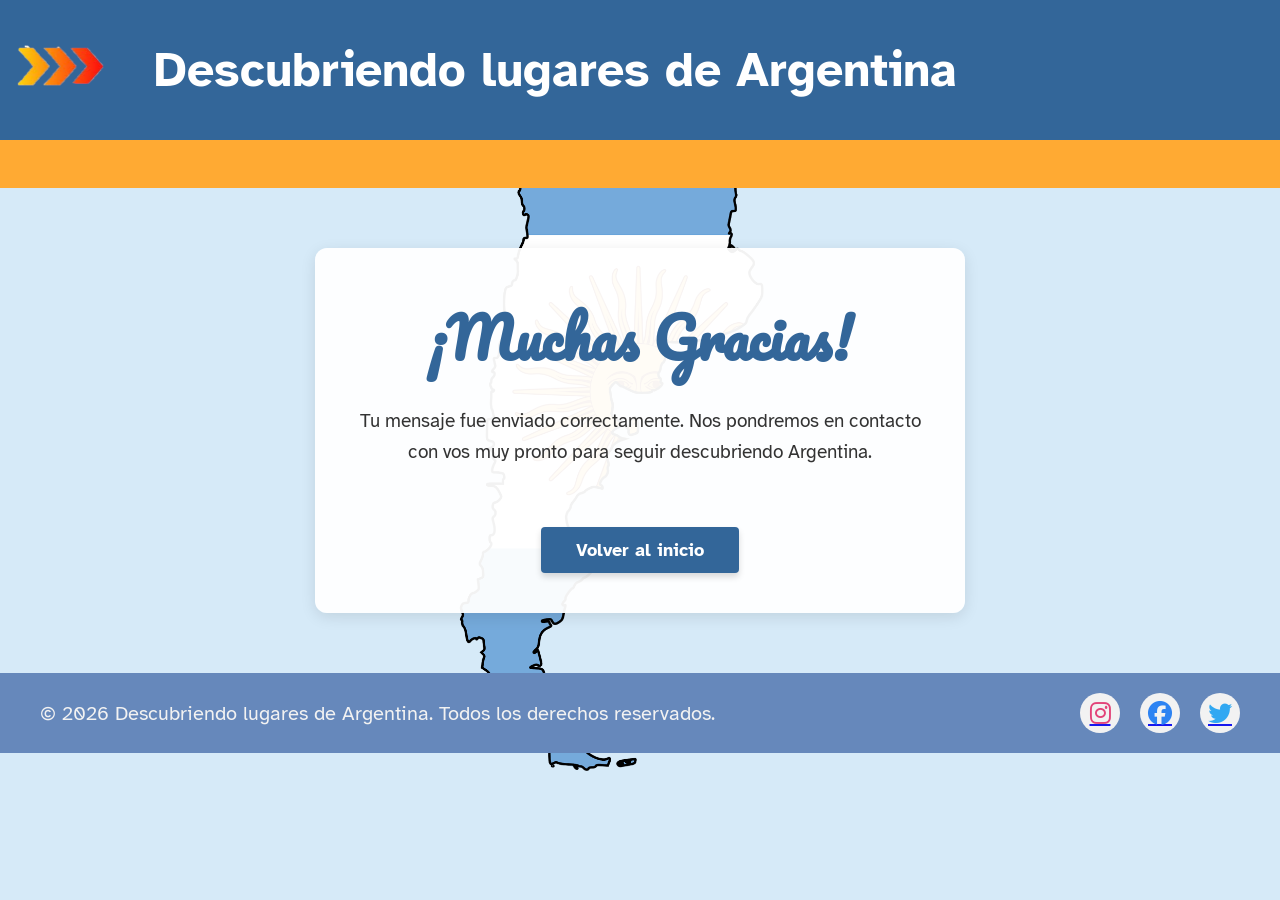
<file: gracias.html>
<!DOCTYPE html>
<html lang="es">
    <head>
        <meta charset="UTF-8">
        <meta name="viewport" content="width=device-width, initial-scale=1.0">
        <title>Gracias</title>
        <link rel="preconnect" href="https://fonts.googleapis.com">
        <link rel="preconnect" href="https://fonts.gstatic.com" crossorigin>
        <link href="https://fonts.googleapis.com/css2?family=Atkinson+Hyperlegible:wght@400;700&family=Open+Sans:wght@400&display=swap" rel="stylesheet">
        <link href="https://fonts.googleapis.com/css2?family=Pacifico&display=swap" rel="stylesheet">
        <link rel="stylesheet" href="https://cdnjs.cloudflare.com/ajax/libs/font-awesome/6.5.1/css/all.min.css">
        <link rel="stylesheet" href="css/styles.css">
    </head>
    <body>
        <header class="header">
            <div class="header__caja">
                <img src="imagenes/logo.png"
                alt="Imagen del logo son tres puntas de fecha posiconadas en forma horizontal de color naranja" 
                class="header__logo"
                width="150">
               <h1 class="header__titulo"> Descubriendo lugares de Argentina</h1>
            </div>
        </header>
        <div class="espaciador-gracias"></div>
        <main class="main">
            <div class="gracias__caja">
                <h1 class="gracias__titulo">¡Muchas Gracias!</h1>
                <p class="gracias__texto">
                    Tu mensaje fue enviado correctamente. Nos pondremos en contacto con vos muy pronto para seguir descubriendo Argentina.
                </p>
                <a href="index.html" class="gracias__boton">Volver al inicio</a>
            </div>
        </main>
        <footer class="footer">
            <div class="footer__caja">
                <div class="footer__texto-bloque">
                    <p class="footer__texto">
                        © 2026 Descubriendo lugares de Argentina. Todos los derechos reservados.
                    </p >
                </div>
                <div class="footer__redes">
                    <a href="#" class="footer__link-red">
                        <i class="fa-brands fa-instagram"></i>
                    </a>
                    <a href="#" class="footer__link-red">
                        <i class="fa-brands fa-facebook"></i>
                    </a>
                    <a href="#" class="footer__link-red">
                        <i class="fa-brands fa-twitter"></i>
                    </a>
                </div>
            </div>
        </footer>   
    </body>
    

</html>
</file>
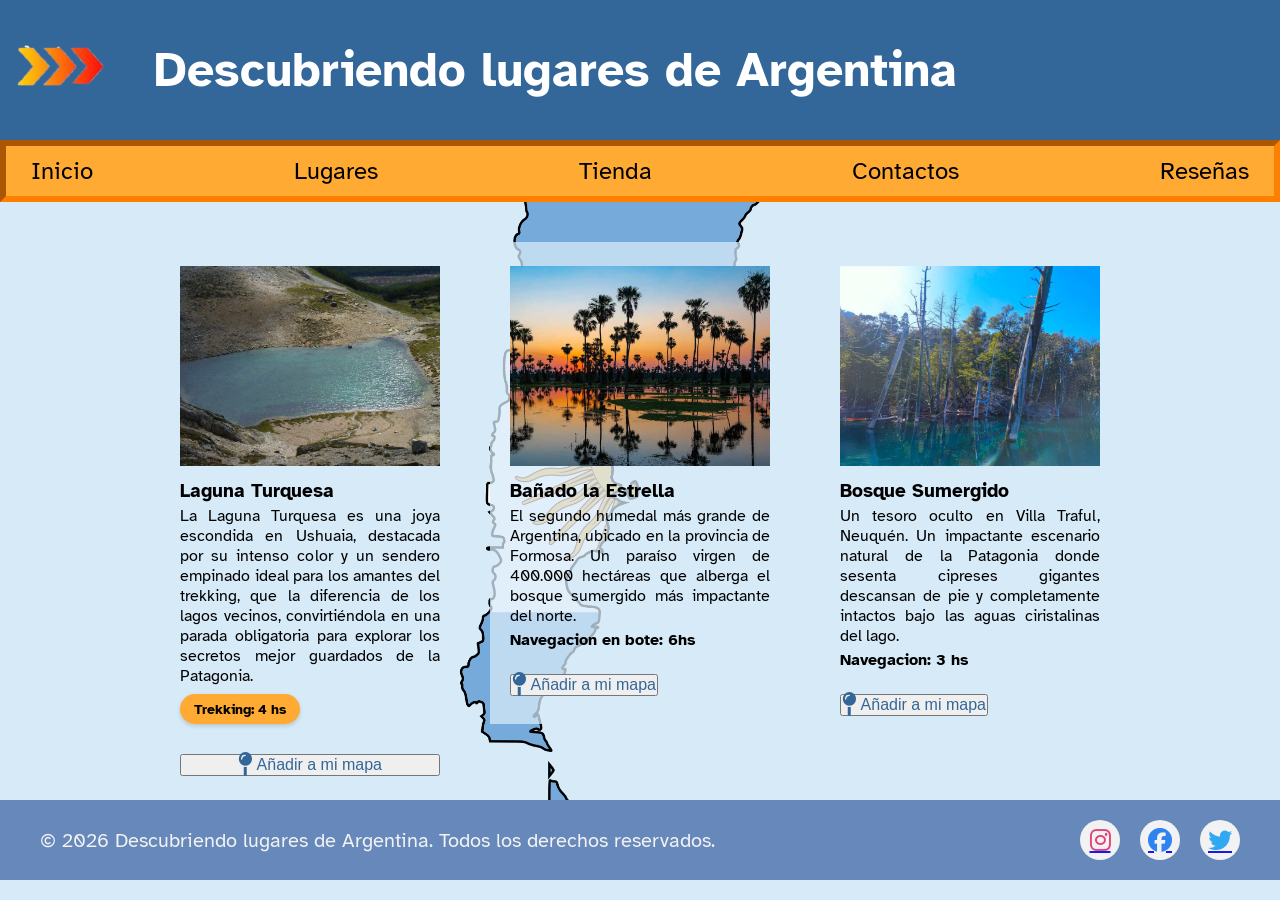
<file: lugares.html>
<!DOCTYPE html>
<html lang="es">
    <head>
        <meta charset="UTF-8">
        <meta name="viewport" content="width=device-width, initial-scale=1.0">
        <title>Lugares Recomendados</title>
        <link rel="preconnect" href="https://fonts.googleapis.com">
        <link rel="preconnect" href="https://fonts.gstatic.com" crossorigin>
        <link href="https://fonts.googleapis.com/css2?family=Atkinson+Hyperlegible:wght@400;700&family=Open+Sans:wght@400&display=swap" rel="stylesheet">
        <link href="https://fonts.googleapis.com/css2?family=Pacifico&display=swap" rel="stylesheet">
        <link rel="stylesheet" href="https://cdnjs.cloudflare.com/ajax/libs/font-awesome/6.5.1/css/all.min.css">
        <link rel="stylesheet" href="css/styles.css">
        
    </head>
    <body>
        <header class="header">
            <div class="header__caja">
               <img src="imagenes/logo.png"
               alt="Imagen del logo son tres puntas de fecha posiconadas en forma horizontal de color naranja" 
               class="header__logo"
               width="150">
               <h1 class="header__titulo"> Descubriendo lugares de Argentina</h1>
            </div>
        </header>
        <nav class="nav">
             <ul class="nav__list">
                <li class="nav__item">
                    <a href="index.html" class="nav__link">Inicio</a>
                </li>
                <li class="nav__item">
                    <a href="lugares.html" class="nav__link">Lugares</a>
                </li>
                <li class="nav__item">
                    <a href="tienda.html" class="nav__link">Tienda</a>
                </li>
                <li class="nav__item">
                    <a href="pages/contacto.html" class="nav__link">Contactos</a>
                </li>
                <li class="nav__item">
                    <a href="resenias.html" class="nav__link">Reseñas</a>
                </li>
            </ul>
        </nav>
        <main class="main">
            <div class="lugares__caja">
                <section class="lugares__seccion">
                    <article class="tarjeta tarjeta-destacada">
                        <img src="imagenes/Laguna Turquesa.jpg"
                        alt="Vista de la Laguna Turquesa en Ushuaia"
                        class="tarjeta__imagen">
                        <h3 class="tarjeta__titulo">Laguna Turquesa</h3>
                        <p class="tarjeta__texto">
                            La Laguna Turquesa es una joya escondida en Ushuaia, destacada por su intenso color y un sendero empinado ideal para los amantes del trekking, que la diferencia de los lagos vecinos, convirtiéndola en una parada obligatoria para explorar los secretos mejor guardados de la Patagonia.</p>
                        <span class="tarjeta__dato">Trekking: 4 hs</span>
                        <button class="tarjeta__boton">
                        <i class="fa-solid fa-map-pin fa-xl"></i>
                            Añadir a mi mapa
                        </button>
                    </article>
                </section>
                <section class="lugares__seccion">
                    <article class="tarjeta">
                        <img src="imagenes/bañado la Estrella (1).jpg"
                        alt="Vista del Bañado la Estrella"
                        class="tarjeta__imagen">
                        <h3 class="tarjeta__titulo">Bañado la Estrella</h3>
                        <p class="tarjeta__texto">
                            El segundo humedal más grande de Argentina, ubicado en la provincia de Formosa. Un paraíso virgen de 400.000 hectáreas que alberga el bosque sumergido más impactante del norte.
                        <span class="tarjeta__dato">Navegacion en bote: 6hs</span>
                        <button class="tarjeta__boton">
                        <i class="fa-solid fa-map-pin fa-xl"></i>
                             Añadir a mi mapa
                        </button>
                    </article>
                </section> 
                <section class="lugares__seccion">
                    <article class="tarjeta">
                        <img src="imagenes/bosque escondido.jpg"
                        alt="Vista del bosqye escondido en Neuquén"
                        class="tarjeta__imagen">
                        <h3 class="tarjeta__titulo"> Bosque Sumergido</h3>
                        <p class="tarjeta__texto">
                            Un tesoro oculto en Villa Traful, Neuquén. Un impactante escenario natural de la Patagonia donde sesenta cipreses gigantes descansan de pie y completamente intactos bajo las aguas ciristalinas del lago.
                        </p>
                        <span class="tarjeta__dato">Navegacion: 3 hs</span>
                        <button class="tarjeta__boton">
                        <i class="fa-solid fa-map-pin fa-xl"></i>
                            Añadir a mi mapa
                        </button>
                    </article>
                </section>
            </div>
        </main>
        <footer class="footer">
            <div class="footer__caja">                                                                                                                                                     
                <div class="footer__texto-bloque">                                                                                                 
                    <p class="footer__texto">
                        © 2026 Descubriendo lugares de Argentina. Todos los derechos reservados.
                    </p >
                </div>
                <div class="footer__redes">
                    <a href="#" class="footer__link-red">
                        <i class="fa-brands fa-instagram"></i>
                    </a>
                    <a href="#" class="footer__link-red">
                        <i class="fa-brands fa-facebook"></i>
                    </a>
                    <a href="#" class="footer__link-red">
                        <i class="fa-brands fa-twitter"></i>
                    </a>
                </div>
            </div>
        </footer>      
    </body>

</html>
</file>
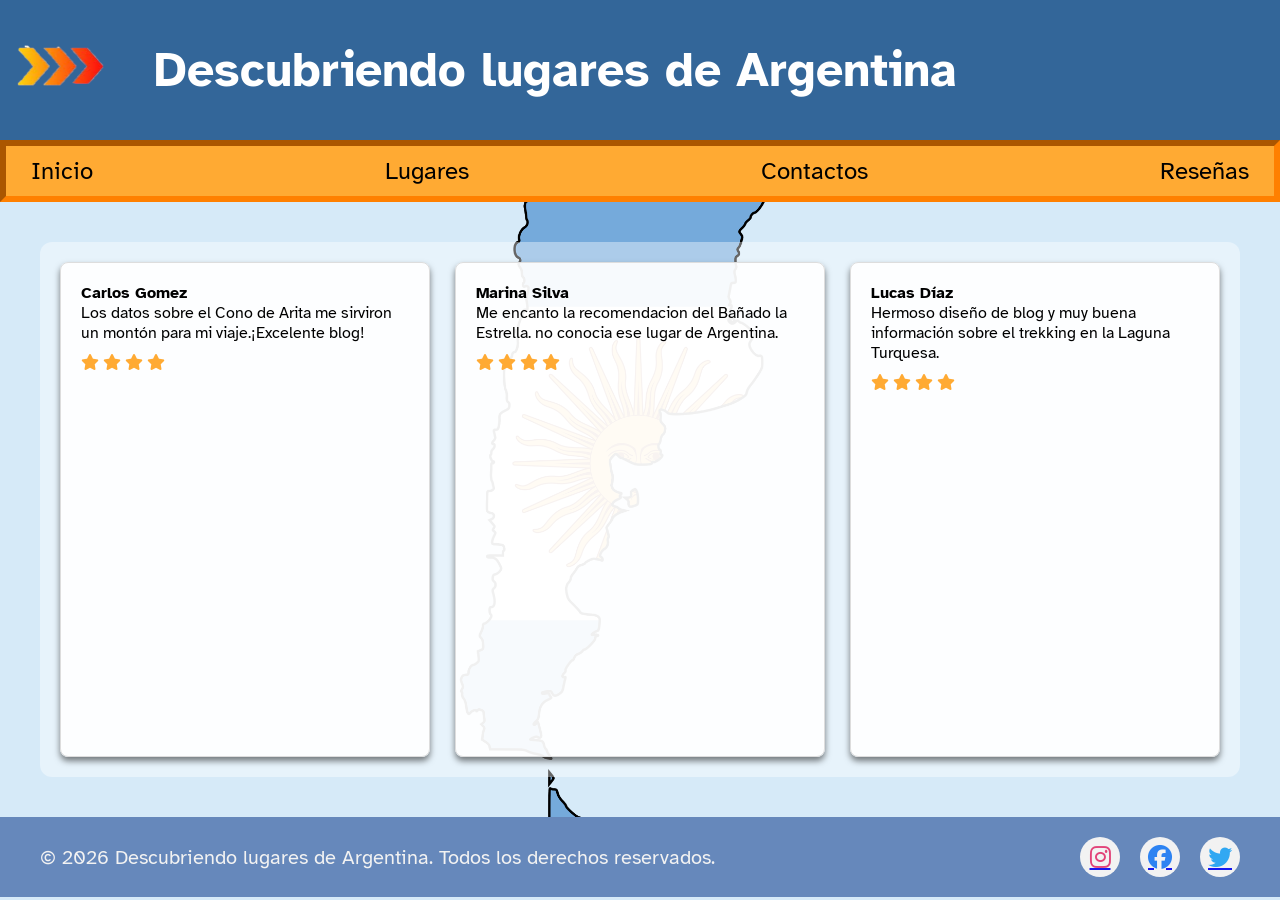
<file: resenias.html>
<!DOCTYPE html>
<html lan="es">
    <head>
        <meta charset="UTF-8">
        <meta name="viewport" content="width=device-width, initial-scale=1.0">
        <title>Reseñas</title>
        <link rel="preconnect" href="https://fonts.googleapis.com">
        <link rel="preconnect" href="https://fonts.gstatic.com" crossorigin>
        <link href="https://fonts.googleapis.com/css2?family=Atkinson+Hyperlegible:wght@400;700&family=Open+Sans:wght@400&display=swap" rel="stylesheet">
        <link href="https://fonts.googleapis.com/css2?family=Pacifico&display=swap" rel="stylesheet">
        <link rel="stylesheet" href="https://cdnjs.cloudflare.com/ajax/libs/font-awesome/6.5.1/css/all.min.css">
        <link rel="stylesheet" href="css/styles.css">
    </head>
    <body>
       <header class="header">
            <div class="header__caja">
               <img src="imagenes/logo.png"
               alt="Imagen del logo son tres puntas de fecha posiconadas en forma horizontal de color naranja" 
               class="header__logo"
               width="150">
               <h1 class="header__titulo"> Descubriendo lugares de Argentina</h1>
            </div>
        </header>
        <nav class="nav">
             <ul class="nav__list">
                <li class="nav__item">
                    <a href="index.html" class="nav__link">Inicio</a>
                </li>
                <li class="nav__item">
                    <a href="lugares.html" class="nav__link">Lugares</a>
                </li>
                <li class="nav__item">
                    <a href="pages/contacto.html" class="nav__link">Contactos</a>
                </li>
                <li class="nav__item">
                    <a href="resenias.html" class="nav__link">Reseñas</a>
                </li>
            </ul>
        </nav> 
        <main class="main">
            <div class="resenias__caja">
                <section class="comentarios">
                    <div class="tarjetaComentarios">
                        <h4 class="comentarios__nombre">
                            Carlos Gomez
                        </h4>
                        <p class="comentarios_opinion">
                            Los datos sobre el Cono de Arita  me sirviron un montón para mi viaje.¡Excelente blog!                              
                        </p>
                        <div class="estrellas">
                            <i class="fa fa-solid fa-star"></i>
                            <i class="fa fa-solid fa-star"></i>
                            <i class="fa fa-solid fa-star"></i>
                            <i class="fa fa-solid fa-star"></i>
                        </div>
                    </div>
                    <div class="tarjetaComentarios">
                        <h4 class="comentarios__nombre">
                            Marina Silva
                        </h4>
                        <p class="comentarios_opinion">
                            Me encanto la recomendacion del Bañado la Estrella. no conocia ese lugar de Argentina.                             
                        </p>
                        <div class="estrellas">
                            <i class="fa fa-solid fa-star"></i>
                            <i class="fa fa-solid fa-star"></i>
                            <i class="fa fa-solid fa-star"></i>
                            <i class="fa fa-solid fa-star"></i>
                        </div>
                    </div>
                    <div class="tarjetaComentarios">                        <h4 class="comentarios__nombre">
                            Lucas Díaz
                        </h4>
                        <p class="comentarios_opinion">
                         Hermoso diseño de blog y muy buena información sobre el trekking en la Laguna Turquesa.                            
                        </p>
                        <div class="estrellas">
                            <i class="fa fa-solid fa-star"></i>
                            <i class="fa fa-solid fa-star"></i>
                            <i class="fa fa-solid fa-star"></i>
                            <i class="fa fa-solid fa-star"></i>
                        </div>
                    </div>
                </section>
            </div>
        </main>
    
        <footer class="footer">
            <div class="footer__caja">
                <div class="footer__texto-bloque">
                    <p class="footer__texto">
                        © 2026 Descubriendo lugares de Argentina. Todos los derechos reservados.
                    </p >
                </div>
                <div class="footer__redes">
                    <a href="#" class="footer__link-red">
                        <i class="fa-brands fa-instagram"></i>
                    </a>
                    <a href="#" class="footer__link-red">
                        <i class="fa-brands fa-facebook"></i>
                    </a>
                    <a href="#" class="footer__link-red">
                        <i class="fa-brands fa-twitter"></i>
                    </a>
                </div>
             </div>   
        </footer>      
    </body>
</html>
</file>
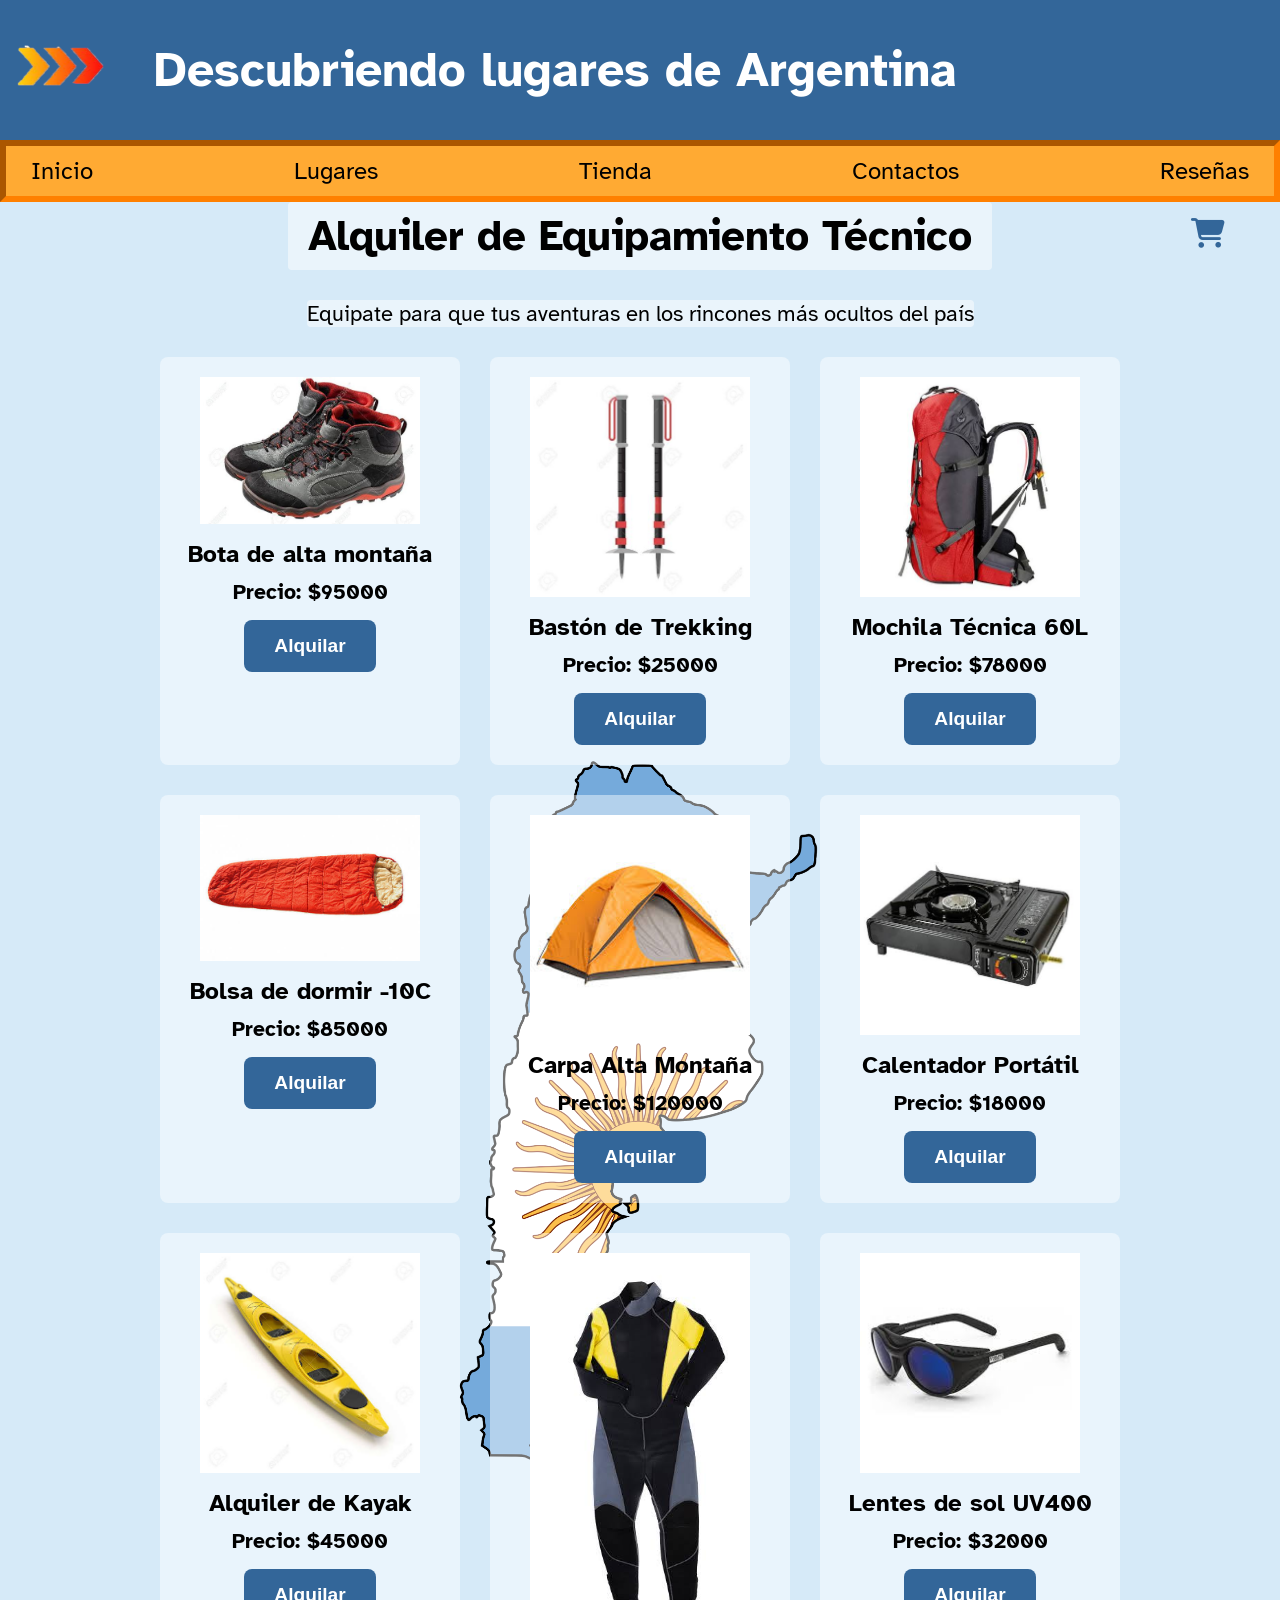
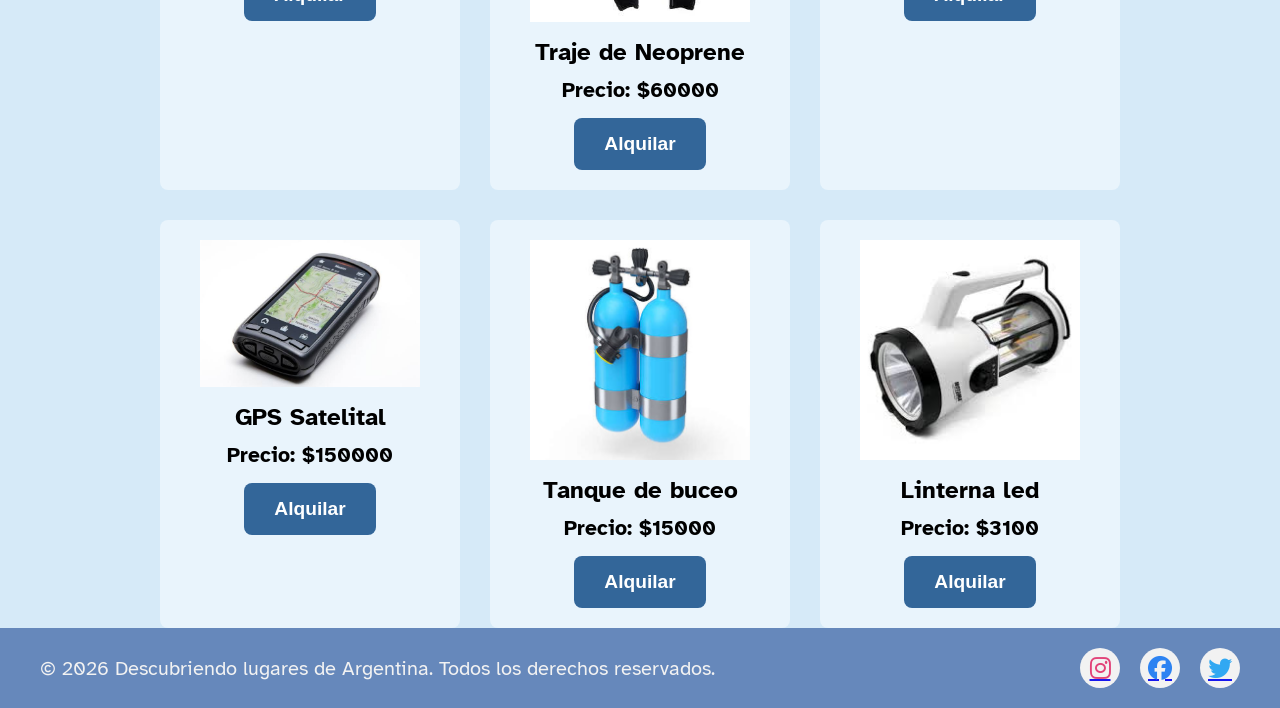
<file: tienda.html>
<!DOCTYPE html>
<html lang="es">
    <head>
        <meta charset="UTF-8">
        <meta name="viewport" content="width=device-width, initial-scale=1.0">
        <title> Documentos </title>
        <link rel="preconnect" href="https://fonts.googleapis.com">
        <link rel="preconnect" href="https://fonts.gstatic.com" crossorigin>
        <link href="https://fonts.googleapis.com/css2?family=Atkinson+Hyperlegible:wght@400;700&family=Open+Sans:wght@400&display=swap" rel="stylesheet">
        <link href="https://fonts.googleapis.com/css2?family=Pacifico&display=swap" rel="stylesheet">
        <link rel="stylesheet" href="https://cdnjs.cloudflare.com/ajax/libs/font-awesome/6.5.1/css/all.min.css">
        <link rel="stylesheet" href="css/styles.css">

    </head>
    <body>
        <header class="header">
            <div class="header__caja">
               <img src="imagenes/logo.png"
               alt="Imagen del logo son tres puntas de fecha posiconadas en forma horizontal de color naranja" 
               class="header__logo"
               width="150">
               <h1 class="header__titulo"> Descubriendo lugares de Argentina</h1>
            </div>
        </header>
        <nav class="nav">
             
            <ul class="nav__list">
                <li class="nav__item">
                    <a href="index.html" class="nav__link">Inicio</a>
                </li>

                <li class="nav__item">
                    <a href="lugares.html" class="nav__link">Lugares</a>
                </li>
                <li class="nav__item">
                    <a href="tienda.html" class="nav__link">Tienda</a>
                </li>
                <li class="nav__item">
                    <a href="pages/contacto.html" class="nav__link">Contactos</a>
                </li>
                <li class="nav__item">
                    <a href="resenias.html" class="nav__link">Reseñas</a>
                </li>
                
            </ul>
        </nav>
        <main class="main">
            <div class="tienda_caja">
                <h2 class="main__titulo">
                    Alquiler de Equipamiento Técnico 
                </h2>
                <button class="tienda__carrito-btn">
                    <i class="fa-solid fa-cart-shopping tienda__carrito-icono"></i>
                    <span class="tienda__carrito-contador">0</span>
                </button>
                <p class="main__texto">
                    Equipate para que tus aventuras en los rincones más ocultos del país
                </p>
                <!--Acá es donde Js va poner los productos-->
                <section class="productos-seccion">

                </section>
                <!--Contenedor del carrito de alquiler-->
                <section class="carrito-seccion">
                    
                    <h2 class="carrito__titulo">
                        Tu pedido de Alquiler
                    </h2>
                    <div class="carrito__lista">
                    </div>
                    <div class="carrito__total-bloque">
                        <p class="carrito__total-texto">
                            Total: $<span id="carrito_total-valor">0</span>
                        </p>
                        <button class= "carrito__btn-pagar">
                            Pagar
                        </button>
                    </div>
                </section>
            </div>
            
        </main>
        <footer class="footer">
        <div class="footer__caja">
                <div class="footer__texto-bloque">
                    <p class="footer__texto">
                        © 2026 Descubriendo lugares de Argentina. Todos los derechos reservados.
                    </p >
                </div>
                <div class="footer__redes">
                    <a href="#" class="footer__link-red">
                        <i class="fa-brands fa-instagram"></i>
                    </a>
                    <a href="#" class="footer__link-red">
                        <i class="fa-brands fa-facebook"></i>
                    </a>
                    <a href="#" class="footer__link-red">
                        <i class="fa-brands fa-twitter"></i>
                    </a>
                </div>
            </div>
    </footer>
    <div id="modal-pago" class="modal" style="display: none;">
        <div class="modal__contenido">
            <button id="btn-cerrar-modal" class="modal__cerrar">
                X;
            </button>
            <h2 class="modal__titulo">
                Simulador de pago seguro
            </h2>
            <p class="modal__subtitulo">
                Total a Pagar: $<span id="modal-total-valor">
                    0
                </span>
            </p>
            <p class="modal__subtitulo">
                Total de la cuota: $<span id="modal-cuota-valor">
                    0
                </span>
            </p>
            <div class="modal__grupo">
                <div class="modal__tarjetas-logo">
                    <i class="fa-brands fa-cc-visa">
                    </i>
                    <i class="fa-brands fa-cc-mastercard">
                    </i>
                </div>
                <label for="tipo-tarjeta" class="modal__etiqueta">
                    Tarjeta:
                </label>
                <select id="tipo-tarjeta" class="modal__input" required>
                    <option value="" disabled selected>
                        Elegi tipo de tarjeta
                    </option>
                    <option value="debito">
                        Tarjeta de Débito
                    </option>
                    <option value="credito">
                        Tarjeta de Crédito
                    </option>
                </select>
            </div>
            <div id="grupo-cuotas" class="modal__grupo" style="display: none;">
                <label for="cuotas" class="modal__etiqueta">
                    Plan de Cuotas
                </label>
                <select id="cuotas" class="modal__input">
                    <option value="1">
                        1 pago de $<span class="cuota-val-1">
                            0
                        </span>
                    </option>
                    <option value="3">
                        3 pagos de $<span class="cuota-val-3">
                            0
                        </span>
                    </option>
                    <option value="6">
                        6 pagos de $<span class="cuota-val-6">
                            0
                        </span>
                    </option>
                    <option value="9">
                        9 pagos de $<span class="cuota-val-9">
                            0
                        </span>
                    </option>
                    <option value="12">
                        12 pagos de $<span class="cuota-val-12">
                            0
                        </span>
                    </option>
                </select>
            </div>
            <div class="modal_grupo">
                <label for="nombre-titular" class="modal__etiqueta">
                    Nombre del Titular
                </label>
                <input type="text" id="nombre-titular" class="modal__input" placeholder="JUAN PEREZ" required>
            </div>
            <div class="modal__grupo">
                <label for="dni-titular" class="modal__etiqueta">
                    DNI del Titular
                </label>
                <input type="text" id="dni-titular" class="modal__input" placeholder="12345678" required>
            </div>
            <div class="modal__grupo">
                <label for="email-titular" class="modal__etiqueta">
                    Correo Electrónico
                </label>
                <input type="email" id="email-titular" class="modal__input" placeholder="ejemplo@correo.com" required>
            </div>
            <div class="modal__grupo">
                <label for="nro-tarjeta" class="modal__etiqueta">
                    Número de la tarjeta
                </label>
                <input type="text" id="nro-tarjeta" class="modal__input" placeholder="4517 8492 5487" maxlength="19" required>
            </div>
            <div class="modal__fila">
                <div class="modal__grupo">
                    <label for="expiracion" class="modal__etiqueta">
                        Vence:
                    </label>
                    <input type="text" id="expiracion" class="modal__input" placeholder="MM/AA" maxlength="5" required>
                </div>
                <div class="modal__grupo">
                    <label for="cvv" class="modal__etiqueta">
                        CVV:
                    </label>
                    <input type="password" id="cvv" class="modal__input" placeholder="123" maxlength="3" required>
                </div>
            </div>
            
            <button type="submit" id="btn-pagar-simulacion" class="modal__btn-pagar">
                    Confirmar Alquiler
            </button>
        </div>
    </div>
    <script src="js/productos.js"></script>
    <script src="js/tienda.js"></script>
    
    </body>
</html>
</file>
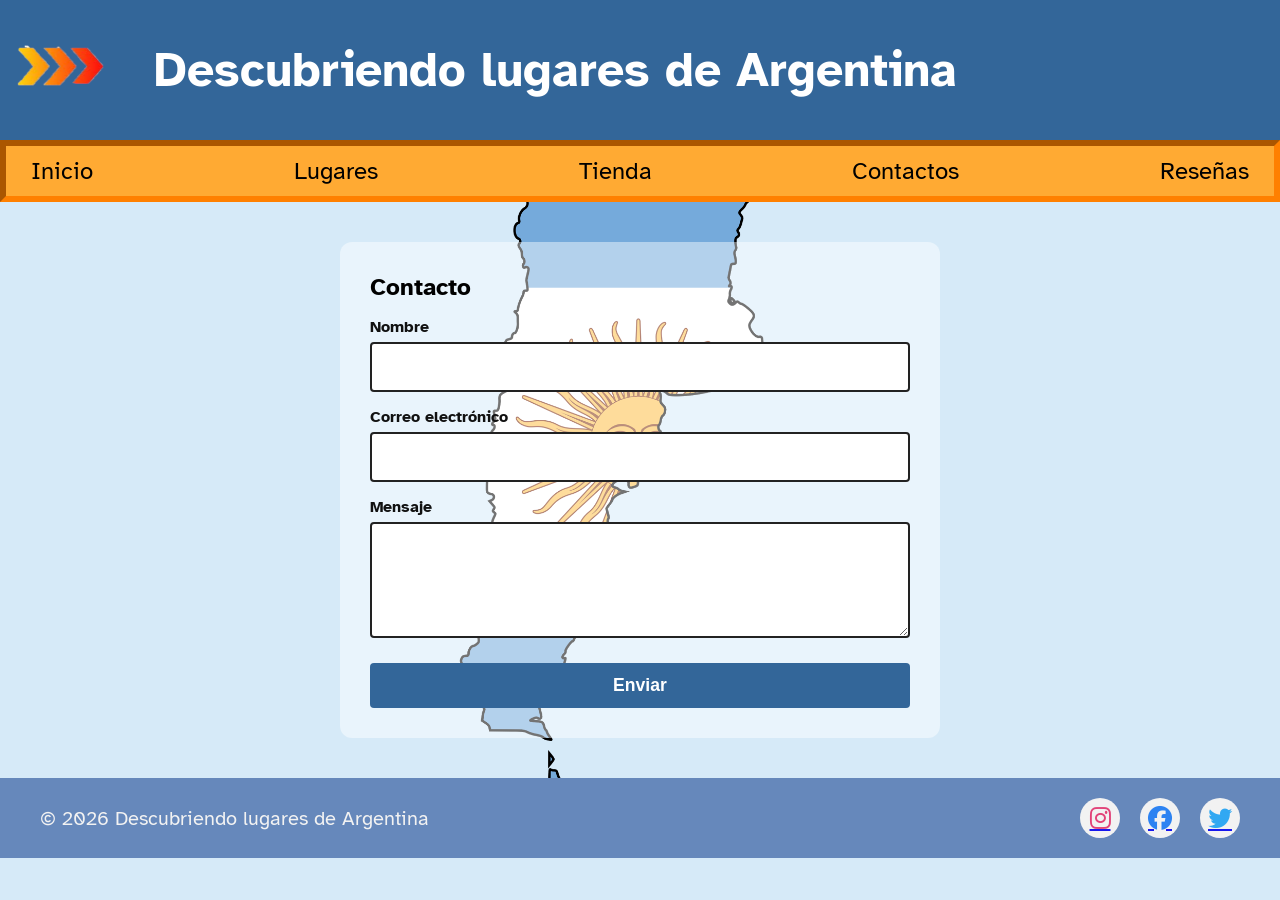
<file: pages/contacto.html>
<!DOCTYPE html>
<html>
    <head>
        <meta charset="UTF-8">
        <meta  name="viewport" content="width=device-width initial scale=1.0">
        <title>Contacto</title>
        <link rel="preconnect" href="https://fonts.googleapis.com">
        <link rel="preconnect" href="https://fonts.gstatic.com" crossorigin>
        <link href="https://fonts.googleapis.com/css2?family=Atkinson+Hyperlegible:wght@400;700&family=Open+Sans:wght@400&display=swap" rel="stylesheet">
        <link href="https://fonts.googleapis.com/css2?family=Pacifico&display=swap" rel="stylesheet">
        <link rel="stylesheet" href="https://cdnjs.cloudflare.com/ajax/libs/font-awesome/6.5.1/css/all.min.css">
        <link rel="stylesheet" href="../css/styles.css">
    </head>
    <body>
        <header class="header">
            <div class="header__caja">
               <img src="../imagenes/logo.png"
               alt="Imagen del logo son tres puntas de fecha posiconadas en forma horizontal de color naranja" 
               class="header__logo"
               width="150">
               <h1 class="header__titulo"> Descubriendo lugares de Argentina</h1>
            </div>
        </header>
        <nav class="nav">
             <ul class="nav__list">
                <li class="nav__item">
                    <a href="../index.html" class="nav__link">Inicio</a>
                </li>
                <li class="nav__item">
                    <a href="../lugares.html" class="nav__link">Lugares</a>
                </li>
                <li class="nav__item">
                    <a href="tienda.html" class="nav__link">Tienda</a>
                </li>
                <li class="nav__item">
                    <a href="contacto.html" class="nav__link">Contactos</a>
                </li>
                <li class="nav__item">
                    <a href="../resenias.html" class="nav__link">Reseñas</a>
                </li>
            </ul>
        </nav>
        <main class="main">
            <div class="contacto__caja">
                <section id="contacto" class="contacto__seccion">
                    <h2 class="contacto__titulo">Contacto</h2>
                    <form action="https://formspree.io/f/xwvykjel" method="POST" class="contacto__formulario">
                        <label for="nombre" class="contacto__label">Nombre</label>
                        <input type="text" id="nombre" name="nombre" class="contacto__input">
                        <label for="email" class="contacto__label">Correo electrónico</label>
                        <input type="email" id="email" name="email" class="contacto__input">
                        <label for="mensaje" class="contacto__label">Mensaje</label>
                        <textarea  id="mensaje"  name="mensaje" rows="4" cols="50" class="contacto__textarea" required></textarea>
                        <button type="submit" class="contacto__boton">Enviar</button>
                        <input type="hidden" name="_next" value="gracias.html">
                    </form>
                </section>
            </div>
        </main>
        <footer class="footer">
            <div class="footer__caja">
                <div class="footer__texto-bloque">
                    <p class="footer__texto">
                        © 2026 Descubriendo lugares de Argentina
                    </p>
                </div>
                <div class="footer__redes">
                    <a href="#" class="footer__link-red">
                        <i class="fa-brands fa-instagram"></i>
                    </a>
                    <a href="#" class="footer__link-red">
                        <i class="fa-brands fa-facebook"></i>
                    </a>
                    <a href="#" class="footer__link-red">
                        <i class="fa-brands fa-twitter"></i>
                    </a>
                </div>
            </div>    
        </footer>
    </body>
    
</html>
</file>
<file: css/styles.css>
/*reseteo general*/
* {
    margin:0;
    padding:0;
    box-sizing: border-box;
}
body{
    font-family:"Atkinson Hyperlegible", sans-serif;
    background-color: #D6EAF8;
    background-image: url('../imagenes/mapa.png');
    background-repeat:no-repeat;
    background-position: center;
    background-size: 400px auto;
    padding:0;
}
.header__caja{
    display:flex;
    align-items:center;
    background-color: #336699;
    width: 100%;
    margin:0 auto;
    padding:0 10px;
    gap:24px;
}
.header__titulo{
    font-weight: 700;
    font-size:3rem;
    color:white;
    margin:0; 
    padding: 40px 20px;
}
.header__logo {
    height:auto;
    width:100px;
}
.nav{
    background:#ffaa33;
    border:6px inset #ff8000;
    padding:10px;
}
.nav__list{
    display:flex;
    justify-content: space-between;
    list-style: none;
    font-size:20px;
    color:black;
}
.nav__item{
    font-size:24px;
    margin:0 15px;
    vertical-align: middle;
}
.nav__link{
    text-decoration: none;
    cursor: pointer;
    color:black;
}
    /*Al pasar el mouse*/
.nav__link:hover {
    text-decoration: none;
    color: white;
}
.main__caja{
    display:flex;
    flex-direction: column;
    align-items: center;
    max-width: 1200px;
    margin: 0 auto;
    gap:30px;
}
.main__seccion{
    display:flex;
    flex-direction:row;
    align-items: flex-start;
    gap:30px;
    width:100%;
    max-width:1100px;
    margin-top: 50px;
    padding-left: 40px;
}
.main__video{
    width:500px;
    height:auto;
    flex-shrink: 0;
}
.main__video-info{
    flex:1;
    margin-left: 35px;
    background-color:rgba(255,255,255,0.5);
    border-radius: 4px;
}
.main__video-info *{
    margin-top:0;
    margin-bottom: 0;
    padding: 0;
}
.main__video-titulo{
    margin-top:0;
    margin-bottom:0px;
    font-size: 1.6rem;
    color:#333;
}
.main__video-texto{
    margin-top:25px;
    font-size:1.15rem;
    line-height:1.6;
}
.main__titulo{
    /*Le doy transparencia media, asi se ve fondo*/
    background-color:rgba(255,255,255,0.5);
    font-size: 2.6rem;
    padding:8px 20px;
    border-radius:4px;
}
.main__texto{
    font-size:1.4rem;
    background-color:rgba(255,255,255,0.5);
    border-radius:4px;
}
.table-seccion{
    background-color: rgba(255,255,255,0.95);
    padding:20px;
    border-radius: 8px;
    /*sombra suabe para que flote*/
    box-shadow: 0 4px 6px rgba(0,0,0,0.1);
    /*Lo separo del video y texto arriba*/
    margin-top: 40px;
    width:100%;
    max-width: 1100px;
    box-sizing: border-box;
}
.table-seccion__caption{
    font-weight: bold;
    margin-bottom: 15px;
    font-size: 1.1rem;
    color:#333333;
}
.table-seccion__tabla{
    width:100%;
    border-collapse: collapse;
    margin:20px;
    display:none;
}
.table-seccion:hover .table-seccion__tabla{
    display:table;
}
.table-seccion__celda{
    padding: 12px 15px;
    text-align: left;
}
.table-seccion__header{
    background-color: #f2f2f2;
    font-weight: bold;
}
.table-seccion__fila{
    border-bottom: 1px solid #dddddd;
}
.footer__caja{
    display:flex;
    justify-content: space-between;
    align-items:center;
    max-width: 1200px;
    margin: 0 auto;
    flex-wrap: wrap;
    gap: 15px;
}
.footer__redes{
    display: flex;
    gap: 20px;
}
.footer__link-red{
    display: inline-flex;
    align-items: center;
    justify-content: center;
    width: 40px;
    height: 40px;
    background-color: #f2f2f2;
    border-radius: 50%;
}
.footer__link-red:hover{
    cursor: pointer;
}
 .footer{
    background-color: #6688bb;
    padding:20px;
    text-align:center;
}
.footer__texto{
    color:#f2f2f2;
    font-size:20px;
} 
.fa-instagram {
    color: #e1306c;
    font-size: 1.5rem;
    opacity: 0.9
}
.fa-facebook {
    color: #1877f2;
    font-size: 1.5rem;
    opacity: 0.9
}
.fa-twitter {
    color: #1da1f2;
    font-size: 1.5rem;
    opacity: 0.9
}
.lugares__caja{
    display:flex;
    flex-direction: row;
    justify-content: center;
    /*align-items: center;*/
    width:100%;
    margin-top:40px;
    flex-wrap: wrap;
    gap: 30px;
} 
.tarjeta *{
    margin-top: 4px;
    margin-bottom:4px;
}
.tarjeta{
    background-color:rgba(214,234,248,0.75);
    width: 300px;
    padding:20px;
} 
.tarjeta-destacada .tarjeta__dato{
    display:inline-block;
    background-color:#ffaa33;
    color:black;
    padding:6px 14px;
    border-radius:20px;
    font-size:0.9rem;
    box-shadow: 0 2px 4px rgba(0,0,0,0.15);
    margin-bottom: 20px;
}
.tarjeta-destacada .tarjeta__boton{
    display:block;
    width:100%;
    margin-top: 10px;
}
.tarjeta p{
    text-align: justify;
    color:black;
}
.tarjeta__imagen{
   width:100%;
   height:200px;
   object-fit: cover; 
}
.tarjeta__dato{
    display:block;
    font-weight: bold;
}
.tarjeta__boton{
    margin-top:20px;
    color:#336699;
    font-size: 1rem;
}
.resenias__caja{
    max-width: 1200px;
    margin:40px auto;
    background-color: rgba(255,255,258,0.4);
    border-radius: 12px;
    padding:20px;
    margin-top: 40px;
}
.comentarios{
    display: grid;
    grid-template-columns: repeat(auto-fit, minmax(280px, 1fr));
    gap:25px;
    min-height: 55vh;
}
.tarjetaComentarios{
    background-color: rgba(255,255,255,0.9);
    padding:20px;
    border-radius: 8px;
    /*borde suave*/
    border:1px solid #dddddd;
    /*sombra*/
    box-shadow: 0 4px 6px  rgba(0,0,0,0.5);
    transition: transform 0.35s ease, box-shadow 0.35s ease, border-color 0.35 ease;
} 
.tarjetaComentarios:hover{
    transform: translateY(-8px);
    box-shadow: 0 12px 20px rgba(0,0,0,0.15);
    border-color: #ffaa33;
}
.estrellas{
    color:#ffaa33;
    margin-top: 10px;
}
 .contacto__caja{
    max-width: 600px;
    margin: 40px auto;
    background-color: rgba(255,255,255,0.45);
    border-radius:12px;
    padding: 30px;
 }
 .contacto__label{
    display: block;
    margin-top: 15px;
    font-weight: bold;
    color: #111111;
}
 .contacto__input,
 .contacto__textarea {
    display: block;
    width: 100%;
    padding: 12px;
    margin-top: 5px;
    border: 2px solid #222222;
    border-radius: 4px;
    font-family: inherit;
    /* Evita que los casilleros se salgan de la caja*/
    box-sizing: border-box;
    transition: border-color 0.35s ease, box-shadow .035s ease;
    font-size: 1.1rem;
    color:#333333;
}
 /*efecto visual de resplandor al pasar el mouse*/
 .contacto__input:focus,
 .contacto__textarea:focus {
    outline:none;
    border-color: #ffaa33;
    box-shadow: 0 0 8px rgba(255,170,51,0.4);
 }
 .contacto__boton {
    display: block;
    width:100%;
    background-color: #336699;
    color: white;
    border: none;
    padding: 12px;
    font-size: 1.1rem;
    font-weight: bold;
    border-radius: 4px;
    margin-top: 25px;
    cursor: pointer;
}
.espaciador-gracias {
    width: 100%;
    height: 48px;
    background-color: #ffaa33;
    display: block;
}
.gracias__caja{
    max-width: 650px;
    margin: 60px auto;
    background-color: rgba(255,255,255,0.95);
    border-radius: 12px;
    padding: 40px 30pX;
    text-align: center;
    box-shadow: 0 4px 15px rgba(0,0,0,0.1);
}
.gracias__titulo {
    font-family: 'Pacifico', cursive;
    font-size: 3.5rem;
    color:#336699;
    margin-top: 0;
    margin-bottom: 20px;
}
.gracias__texto {
    font-size: 1.2rem;
    color: #333333;
    line-height: 1.6;
    margin-bottom: 35px;
}
.gracias__boton {
    display:inline-block;
    background-color: #336699;
    color: white;
    padding: 12px 35px;
    font-weight: bold;
    text-decoration: none;
    border-radius: 4px;
    box-shadow: 0 4px 6px rgba(0,0,0,0.15);
    font-size: 1.1rem;
    margin-top: 25px;
    transition: blackground-color 0.2s ease;
}
.gracias__boton:hover {
    background-color: #20446a;
}
.tienda_caja {
    display: flex;
    flex-direction: column;
    align-items: center;
    max-width: 1200px;
    margin: 0 auto;
    gap: 30px;
    min-height: 65vh;
    position: relative;
}
.productos-seccion {
    display: flex;
    flex-wrap: wrap;
    gap: 30px;
    justify-content: center;
}

.producto__imagen{
    width: 220px;
}
.producto{
    background-color: rgba(255,255,255,0.45);
    width:300px;
    display: flex;
    flex-direction:column;
    align-items: center;
    padding:20px;
    border-radius: 8px;
}
.producto__nombre{
    margin-top: 15px;
    font-size: 1.5rem;
}
.producto__precio{
    margin-top: 10px;
    margin-bottom: 15px;
    font-size: 1.3rem;
    font-weight: bold;
}
.producto__boton{
    background-color: #336699;
    color: white;
    border: none;
    padding: 15px 30px;
    font-size: 1.2rem;
    font-weight: bold;
    border-radius: 8px;
}
.carrito-seccion{
    position:absolute;
    top: 60px;
    display: none;
    width: 600px;
    background-color: rgba(255,255,255,0.95);
    border-radius: 8px;
    box-shadow: 0 4px 15px rgba(0,0,0,0.2);
    padding: 20px;
}
.tienda__carrito-btn{
    position: absolute;
    top: 0;
    right: 0;
    font-size: 30px;
    background: transparent;
    border: none;
    color:#336699;
    padding: 15px;
    cursor: pointer;
}
.tienda__carrito-contador{
    display: none;
    position: absolute;
    top: 5px;
    right: 5px;
    font-size: 14px;
    background-color: #ff6600;
    color: white;
    padding: 2px 6px;
    border-radius:50%;
}
.carrito__btn-menos, .carrito__btn-mas{ 
    font-size:24px;
    background-color:#336699;
    color: white;
    padding: 5px 15px;
    border-radius: 4px;
    border: none;
    cursor: pointer;
}
.carrito__item{
    display: flex;
    margin-bottom: 25px;
    justify-content: space-between;
    align-items: center;
}
.carrito__item-miniatura{
    margin-right: 15px;
    vertical-align: middle;
}
.carrito__item-nombre{
   font-size: 1.3rem;
   font-weight: bold; 
   display: inline-block;
}
.carrito__item-cantidad{
    font-size: 25px;
    margin: 0 20px;
}
.carrito__item-precio{
   font-size: 1.3rem;
   font-weight: bold;  
}
.carrito__titulo{
    font-size: 1.8rem;
    text-align: center;
    margin-bottom: 20px;
    font-weight: bold_;
}
.carrito__total-bloque{
    margin-top: 25px;
    padding: 25px;
    border-top: 2px solid #e0e0e0;
}
.carrito__total-texto{
    font-size: 1.5rem;
    font-weight: bold;
}
.carrito__btn-pagar{
    background-color: #336699;
    color: white;
    border: none;
    padding: 15px 35px;
    font-size: 1.8rem;
    font-weight: bold;
    border-radius: 4px;
    margin-top: 15px;
    float: right;
    cursor: pointer;
}
.modal{
    position: fixed;
    top: 0;
    left: 0;
    width: 100%;
    height: 100%;
    background-color: rgba(0,0,0,0.6);
    z-index: 2000;
    justify-content: center;
    align-items: center;
}
.modal__contenido{
    background-color: rgba(255,255,255,0.98);
    width: 95%;
    max-width: 800px;
    height: auto;
    max-height: 90vh;
    padding: 40px;
    border-radius: 12px;
    overflow-y: auto;
}
.modal__grupo{
    margin-bottom: 25px;
    flex-direction: column;
}
.modal__tarjetas-logo{
    font-size: 5rem;
    margin-right: 10px;
}
.modal__etiqueta{
    font-family: 'Atkinson hiperlegible',sans-serif;
    font-size: 1.4rem;
}
.modal__titulo{

    margin-bottom: 40px;
}
.modal__subtitulos{
    
    font-size: 1.5rem;
    font-weight: bold;
    text-align: right;
    margin-bottom: 15px;
}
.modal__input{
    padding: 15px;
    display: block;
    font-size: 1.3rem;
}
.fa-cc-visa{
    color: #1a1f71;
}
.fa-cc-mastercard{
    color: #ff5f00;
}
.modal__btn-pagar{
    background-color: #336699;
    color: white;
    width: 100%;
    padding: 15px;
    font-family: 'Atkinson hiperlegible',sans-serif;
    font-size: 1.6rem;
    border-radius: 8px;
    position: relative;
    overflow: hidden;    
}
.efecto-resaltador{
    position:absolute;
    top: 0;
    left: 0;
    height: 100%;
    background-color: rgba(2055,102,0,0.4);
    z-index: 1;
}
.clase__modal-cerrar{
    display: block;
    font-size: 3.0rem;
    font-weight: bold;
    color: #336699;
    background: transparent;
    border: none;
    float:right;
    cursor: pointer;
}
.tarjeta-activa{
    opacity: 1;
}
.tarjeta-desactiva{
    opacity: 0.2;
}
@media (max-width: 768px) {
    
    .comentarios {
        grid-template-columns: 1fr;
        gap: 20px;
    }
    .contacto__input,
    .contacto__textarea {
        margin-bottom: 15px;
    }
    .carrito-seccion {
        width: 90%; 
        top: 80px;
    }
    .carrito__btn-menos {
        width: 95%;
        padding: 20px;
    }
    .modal__tarjetas-logo {
        font-size: 3.5rem; 
    }
}
</file>
